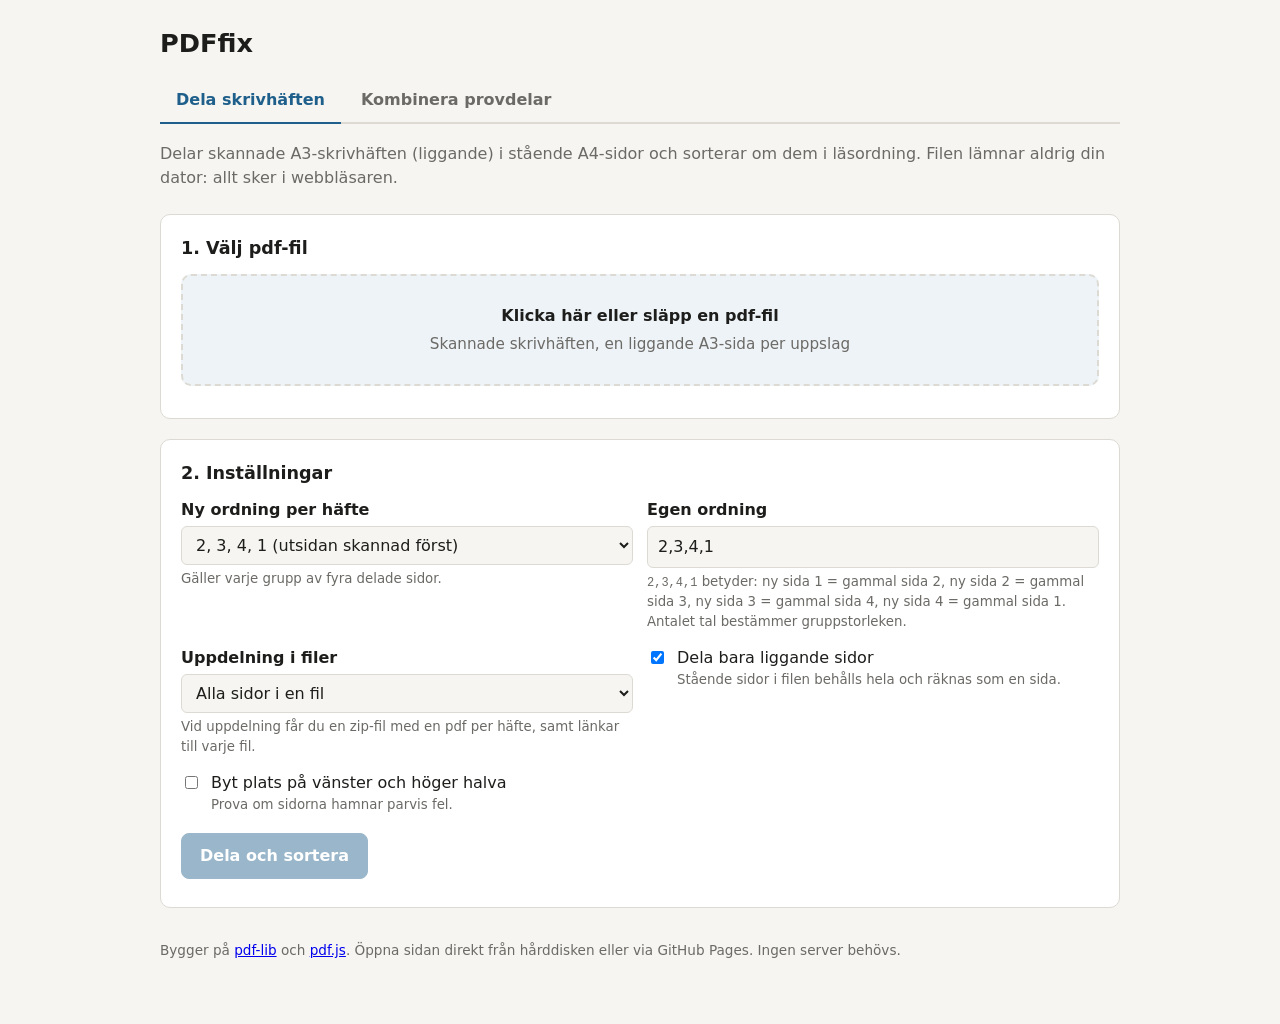
<file: index.html>
<!doctype html>
<html lang="sv">
<head>
<meta charset="utf-8">
<meta name="viewport" content="width=device-width, initial-scale=1">
<title>PDFfix: Dela skrivhäften</title>
<meta name="description" content="Delar skannade A3-skrivhäften i A4-sidor och sorterar om dem i läsordning. Allt sker lokalt i webbläsaren.">
<link rel="stylesheet" href="style.css">
</head>
<body>
<main>
  <header class="site">
    <h1>PDFfix</h1>
    <nav class="tabs" aria-label="Verktyg">
      <a href="index.html" class="active" aria-current="page">Dela skrivhäften</a>
      <a href="kombinera.html">Kombinera provdelar</a>
    </nav>
  </header>
  <p class="lead">Delar skannade A3-skrivhäften (liggande) i stående A4-sidor och sorterar om dem i läsordning.
  Filen lämnar aldrig din dator: allt sker i webbläsaren.</p>

  <section class="panel">
    <h2>1. Välj pdf-fil</h2>
    <label class="drop" id="drop">
      <input type="file" id="file" accept="application/pdf,.pdf">
      <strong>Klicka här eller släpp en pdf-fil</strong>
      <span>Skannade skrivhäften, en liggande A3-sida per uppslag</span>
    </label>
    <div class="filename" id="filename"></div>
  </section>

  <section class="panel">
    <h2>2. Inställningar</h2>
    <div class="grid">
      <label class="field">
        <span>Ny ordning per häfte</span>
        <select id="preset">
          <option value="2,3,4,1">2, 3, 4, 1 (utsidan skannad först)</option>
          <option value="4,1,2,3">4, 1, 2, 3 (insidan skannad först)</option>
          <option value="1,2,3,4">Ingen omsortering</option>
          <option value="custom">Egen ordning…</option>
        </select>
        <small>Gäller varje grupp av fyra delade sidor.</small>
      </label>
      <label class="field">
        <span>Egen ordning</span>
        <input type="text" id="order" value="2,3,4,1" spellcheck="false">
        <small><code>2,3,4,1</code> betyder: ny sida 1 = gammal sida 2, ny sida 2 = gammal sida 3, ny sida 3 = gammal sida 4, ny sida 4 = gammal sida 1. Antalet tal bestämmer gruppstorleken.</small>
      </label>
      <label class="field">
        <span>Uppdelning i filer</span>
        <div class="row">
          <select id="splitMode">
            <option value="0">Alla sidor i en fil</option>
            <option value="4">Ett ark per fil (4 sidor)</option>
            <option value="8">Två ark per fil (8 sidor)</option>
            <option value="custom">Eget antal sidor per fil</option>
          </select>
          <input type="number" id="pagesPerFile" min="1" step="1" value="4" hidden aria-label="Sidor per fil">
        </div>
        <small>Vid uppdelning får du en zip-fil med en pdf per häfte, samt länkar till varje fil.</small>
      </label>
      <label class="check">
        <input type="checkbox" id="onlyLandscape" checked>
        <span>Dela bara liggande sidor<small>Stående sidor i filen behålls hela och räknas som en sida.</small></span>
      </label>
      <label class="check">
        <input type="checkbox" id="swap">
        <span>Byt plats på vänster och höger halva<small>Prova om sidorna hamnar parvis fel.</small></span>
      </label>
    </div>
    <div class="actions">
      <button id="run" disabled>Dela och sortera</button>
      <a class="button" id="download" hidden download>Ladda ner resultatet</a>
      <span class="status" id="status"></span>
    </div>
    <div class="log" id="log"></div>
    <details id="fileList" hidden>
      <summary>Ladda ner enskilda filer</summary>
      <ul></ul>
    </details>
  </section>

  <section class="panel" id="previewPanel" hidden>
    <h2>3. Förhandsgranskning av resultatet</h2>
    <p class="lead" style="margin-bottom:0">Under varje bild står var sidan kom ifrån i originalet (V = vänster halva, H = höger halva).
    Klicka på krysset uppe till höger för att ta bort en sida, till exempel en tom sida. Klicka igen för att ångra. Filerna uppdateras automatiskt.</p>
    <div class="thumbs" id="thumbs"></div>
    <div class="actions">
      <button class="secondary" id="more" hidden>Visa fler sidor</button>
    </div>
  </section>

  <footer>
    Bygger på <a href="https://pdf-lib.js.org/">pdf-lib</a> och <a href="https://mozilla.github.io/pdf.js/">pdf.js</a>.
    Öppna sidan direkt från hårddisken eller via GitHub Pages. Ingen server behövs.
  </footer>
</main>

<script src="vendor/pdf-lib.min.js"></script>
<script src="vendor/pdf.min.js"></script>
<script src="common.js"></script>
<script>
(function () {
  'use strict';

  const $ = (id) => document.getElementById(id);
  const els = {
    drop: $('drop'), file: $('file'), filename: $('filename'),
    preset: $('preset'), order: $('order'), onlyLandscape: $('onlyLandscape'), swap: $('swap'),
    splitMode: $('splitMode'), pagesPerFile: $('pagesPerFile'),
    run: $('run'), download: $('download'), status: $('status'), log: $('log'),
    fileList: $('fileList'), fileListItems: $('fileList').querySelector('ul'),
    previewPanel: $('previewPanel'), thumbs: $('thumbs'), more: $('more'),
  };
  const hasPdfjs = PDFfix.setupPdfjs();
  const urls = new PDFfix.UrlPool();
  const fileOpts = { urls, downloadEl: els.download, listEl: els.fileList, listItemsEl: els.fileListItems };
  const setStatus = (text, kind) => PDFfix.setStatus(els.status, text, kind);
  const log = (text) => PDFfix.log(els.log, text);

  let sourceBytes = null;   // ArrayBuffer of the loaded PDF
  let sourceName = '';
  let srcPdf = null;        // pdf.js document of the source, for previews
  let thumbCache = new Map(); // srcIndex -> { full?, left?, right? } canvases
  // Result of the last run:
  // { src (pdf-lib doc), chunks: [[entry]], files: [{name, bytes} | null], perFile, warn, stats }
  // entry: { srcIndex, half: 'left' | 'right' | null, box, removed, thumb }
  let state = null;
  let preview = null;       // { queue: [{ c, i }], pos, multi }
  const dirty = new Set();  // chunk indexes whose file must be rebuilt
  const rebuilder = PDFfix.debouncedRunner(rebuild, 400);

  // ---------- Reset ----------
  function clearResult() {
    rebuilder.cancel();
    dirty.clear();
    PDFfix.hideFiles(fileOpts);
    els.previewPanel.hidden = true;
    els.thumbs.innerHTML = '';
    els.more.hidden = true;
    els.log.textContent = '';
    state = null;
    preview = null;
  }
  function baseName() {
    return PDFfix.stripPdf(sourceName) || 'skrivhaften';
  }

  // ---------- File handling ----------
  async function loadFile(file) {
    if (!PDFfix.isPdfFile(file)) { setStatus('Välj en pdf-fil.', 'err'); return; }
    clearResult();
    if (srcPdf) { srcPdf.destroy(); srcPdf = null; }
    thumbCache = new Map();
    sourceBytes = await file.arrayBuffer();
    sourceName = file.name;
    PDFfix.showFileName(els.filename, file);
    els.run.disabled = false;
    setStatus('Klar att bearbeta.', '');
  }
  PDFfix.bindDrop(els.drop, els.file, loadFile);

  // ---------- Order settings ----------
  els.preset.addEventListener('change', () => {
    if (els.preset.value !== 'custom') els.order.value = els.preset.value;
  });
  els.order.addEventListener('input', () => {
    const match = Array.from(els.preset.options).find((o) => o.value === normalizeOrderText(els.order.value));
    els.preset.value = match ? match.value : 'custom';
  });
  function normalizeOrderText(text) {
    return text.split(/[\s,;]+/).filter(Boolean).join(',');
  }
  function parseOrder(text) {
    const parts = text.split(/[\s,;]+/).filter(Boolean);
    if (parts.length === 0) throw new Error('Ange en ordning, till exempel 2,3,4,1.');
    const nums = parts.map((p) => {
      const n = Number(p);
      if (!Number.isInteger(n) || n < 1) throw new Error('"' + p + '" är inte ett giltigt sidnummer.');
      return n;
    });
    const n = nums.length;
    const seen = new Set(nums);
    if (seen.size !== n || nums.some((v) => v > n)) {
      throw new Error('Ordningen måste innehålla varje tal 1 till ' + n + ' exakt en gång.');
    }
    return nums;
  }

  // ---------- Split settings ----------
  els.splitMode.addEventListener('change', () => {
    els.pagesPerFile.hidden = els.splitMode.value !== 'custom';
    if (!els.pagesPerFile.hidden) els.pagesPerFile.focus();
  });
  function pagesPerFile() {
    if (els.splitMode.value === '0') return 0;
    const n = els.splitMode.value === 'custom' ? Number(els.pagesPerFile.value) : Number(els.splitMode.value);
    if (!Number.isInteger(n) || n < 1) throw new Error('Antal sidor per fil måste vara ett heltal större än 0.');
    return n;
  }

  // ---------- Geometry ----------
  // Returns the visually left and right halves of a page as boxes in the
  // page's own (unrotated) coordinate system, taking /Rotate into account.
  function halfBoxes(page) {
    const { x, y, width: w, height: h } = page.getMediaBox();
    let rot = page.getRotation().angle % 360;
    if (rot < 0) rot += 360;
    const halfW = w / 2, halfH = h / 2;
    switch (rot) {
      case 90:   // displayed left edge is the original bottom edge
        return { left: { x, y, width: w, height: halfH }, right: { x, y: y + halfH, width: w, height: halfH }, landscape: h > w };
      case 180:  // displayed left edge is the original right edge
        return { left: { x: x + halfW, y, width: halfW, height: h }, right: { x, y, width: halfW, height: h }, landscape: w > h };
      case 270:  // displayed left edge is the original top edge
        return { left: { x, y: y + halfH, width: w, height: halfH }, right: { x, y, width: w, height: halfH }, landscape: h > w };
      default:
        return { left: { x, y, width: halfW, height: h }, right: { x: x + halfW, y, width: halfW, height: h }, landscape: w > h };
    }
  }
  function applyBox(page, box) {
    const args = [box.x, box.y, box.width, box.height];
    page.setMediaBox(...args);
    page.setCropBox(...args);
    page.setBleedBox(...args);
    page.setTrimBox(...args);
    page.setArtBox(...args);
  }

  // ---------- Core processing ----------
  // Reads the settings, splits and sorts the pages and stores the plan in `state`.
  async function process() {
    const { PDFDocument } = PDFLib;
    const order = parseOrder(els.order.value);
    const perFile = pagesPerFile();
    const onlyLandscape = els.onlyLandscape.checked;
    const swap = els.swap.checked;

    const src = await PDFDocument.load(sourceBytes, { ignoreEncryption: true });
    const srcPages = src.getPages();

    // Plan: one entry per output page before sorting.
    const plan = [];
    let splitCount = 0, keptCount = 0;
    srcPages.forEach((page, i) => {
      const geo = halfBoxes(page);
      if (onlyLandscape && !geo.landscape) {
        plan.push({ srcIndex: i, half: null, box: null, removed: false });
        keptCount++;
      } else {
        const first = swap ? 'right' : 'left';
        const second = swap ? 'left' : 'right';
        plan.push({ srcIndex: i, half: first, box: geo[first], removed: false });
        plan.push({ srcIndex: i, half: second, box: geo[second], removed: false });
        splitCount++;
      }
    });

    // Reorder in groups of order.length
    const n = order.length;
    const sorted = [];
    let i = 0;
    for (; i + n <= plan.length; i += n) {
      const group = plan.slice(i, i + n);
      for (const pos of order) sorted.push(group[pos - 1]);
    }
    const remainder = plan.slice(i);
    sorted.push(...remainder);

    // Split into files
    const chunks = [];
    if (perFile === 0) {
      chunks.push(sorted);
    } else {
      for (let k = 0; k < sorted.length; k += perFile) chunks.push(sorted.slice(k, k + perFile));
    }

    const lastShort = perFile > 0 && chunks.length > 0 && chunks[chunks.length - 1].length < perFile;
    state = {
      src, chunks, perFile, warn: false, files: new Array(chunks.length).fill(null),
      stats: {
        srcCount: srcPages.length, splitCount, keptCount, outCount: sorted.length,
        remainder: remainder.length, groupSize: n, perFile, lastShort,
        lastSize: chunks.length ? chunks[chunks.length - 1].length : 0,
        fileCount: chunks.length,
      },
    };
  }

  function fileName(c) {
    if (state.perFile === 0) return baseName() + '-sorterad.pdf';
    const pad = String(state.chunks.length).length;
    return baseName() + '-hafte-' + String(c + 1).padStart(pad, '0') + '.pdf';
  }

  // Builds the output file for chunk `c`, skipping removed pages.
  async function buildChunk(c) {
    const { PDFDocument } = PDFLib;
    const entries = state.chunks[c].filter((e) => !e.removed);
    if (entries.length === 0) { state.files[c] = null; return; }
    const out = await PDFDocument.create();
    const copied = await out.copyPages(state.src, entries.map((e) => e.srcIndex));
    copied.forEach((page, k) => {
      if (entries[k].box) applyBox(page, entries[k].box);
      out.addPage(page);
    });
    out.setTitle(state.perFile === 0 ? baseName() + ' (sorterad)' : baseName() + ' häfte ' + (c + 1));
    out.setProducer('PDFfix');
    state.files[c] = { name: fileName(c), bytes: await out.save() };
  }

  function publish() {
    const files = state.files.filter(Boolean);
    if (files.length === 0) throw new Error('Alla sidor är borttagna. Det finns inget att ladda ner.');
    PDFfix.publishFiles(Object.assign({ files, zipName: baseName() + '-haften.zip' }, fileOpts));
  }
  function doneStatus() {
    const removed = state.chunks.reduce((s, chunk) => s + chunk.filter((e) => e.removed).length, 0);
    let text = state.warn ? 'Klart, med anmärkning.' : 'Klart!';
    if (removed > 0) text += ' ' + PDFfix.plural(removed, 'sida borttagen.', 'sidor borttagna.');
    setStatus(text, state.warn ? 'warn' : 'ok');
  }

  els.run.addEventListener('click', async () => {
    if (!sourceBytes) return;
    clearResult();
    els.run.disabled = true;
    setStatus('Bearbetar…', '');
    try {
      await process();
      const s = state.stats;
      log('Original: ' + s.srcCount + ' sidor. Delade: ' + s.splitCount + '. Behållna hela: ' + s.keptCount + '.');
      log('Resultat: ' + s.outCount + ' sidor, sorterade i grupper om ' + s.groupSize + '.');
      if (s.remainder > 0) {
        state.warn = true;
        log('Obs: de sista ' + s.remainder + ' sidorna bildar ingen hel grupp och lämnades i ursprunglig ordning.');
      }
      if (s.perFile > 0) {
        log(s.fileCount === 1
          ? 'Allt rymdes i en fil (högst ' + s.perFile + ' sidor per fil).'
          : 'Uppdelat i ' + s.fileCount + ' filer med ' + s.perFile + ' sidor i varje.');
        if (s.lastShort) {
          state.warn = true;
          log('Obs: den sista filen fick bara ' + s.lastSize + ' sidor.');
        }
      }
      for (let c = 0; c < state.chunks.length; c++) {
        setStatus('Bearbetar fil ' + (c + 1) + ' av ' + state.chunks.length + '…', '');
        await buildChunk(c);
      }
      publish();
      doneStatus();
      await showPreview();
    } catch (err) {
      console.error(err);
      setStatus('Det gick inte: ' + (err && err.message ? err.message : err), 'err');
    } finally {
      els.run.disabled = false;
    }
  });

  // ---------- Removing pages ----------
  function toggleRemoved(c, entry) {
    entry.removed = !entry.removed;
    entry.thumb.setRemoved(entry.removed);
    dirty.add(c);
    rebuilder.schedule();
  }
  async function rebuild() {
    if (!state) return;
    els.run.disabled = true;
    setStatus('Uppdaterar filerna…', '');
    try {
      for (const c of Array.from(dirty)) { dirty.delete(c); await buildChunk(c); }
      publish();
      doneStatus();
    } catch (err) {
      console.error(err);
      PDFfix.hideFiles(fileOpts);
      setStatus(err && err.message ? err.message : String(err), 'err');
    } finally {
      els.run.disabled = false;
    }
  }

  // ---------- Preview ----------
  // Thumbnails are rendered from the source PDF with pdf.js (which shows
  // pages the way a viewer does, rotation included) and cropped to the
  // half that each output page uses.
  const PREVIEW_BATCH = 16;

  async function showPreview() {
    if (!hasPdfjs || !state) return;
    els.previewPanel.hidden = false;
    try {
      if (!srcPdf) srcPdf = await PDFfix.openPdfjs(sourceBytes);
      const queue = [];
      state.chunks.forEach((chunk, c) => chunk.forEach((entry, i) => queue.push({ c, i })));
      preview = { queue, pos: 0, multi: state.chunks.length > 1 };
      await renderMore();
    } catch (err) {
      console.error(err);
      log('Förhandsgranskningen kunde inte visas (' + err.message + '), men filerna går ändå att ladda ner.');
    }
  }
  async function thumbFor(entry) {
    let cached = thumbCache.get(entry.srcIndex);
    if (!cached) { cached = {}; thumbCache.set(entry.srcIndex, cached); }
    const key = entry.half || 'full';
    if (cached[key]) return cached[key];
    const width = entry.half ? PDFfix.THUMB_WIDTH * 2 : PDFfix.THUMB_WIDTH;
    const canvas = await PDFfix.renderPage(srcPdf, entry.srcIndex, width);
    if (entry.half) {
      const halfW = Math.floor(canvas.width / 2);
      cached.left = PDFfix.cropCanvas(canvas, 0, halfW);
      cached.right = PDFfix.cropCanvas(canvas, halfW, canvas.width - halfW);
    } else {
      cached.full = canvas;
    }
    return cached[key];
  }
  async function renderMore() {
    if (!preview) return;
    const { queue } = preview;
    const end = Math.min(queue.length, preview.pos + PREVIEW_BATCH);
    els.more.hidden = true;
    for (let q = preview.pos; q < end; q++) {
      const { c, i } = queue[q];
      const entry = state.chunks[c][i];
      if (preview.multi && i === 0) els.thumbs.appendChild(PDFfix.heading(fileName(c)));
      const canvas = await thumbFor(entry);
      entry.thumb = PDFfix.makeThumb({
        canvas,
        label: (preview.multi ? 'Sida ' : 'Ny sida ') + (i + 1),
        origin: 'från sida ' + (entry.srcIndex + 1) + (entry.half ? (entry.half === 'left' ? ' V' : ' H') : ''),
        removed: entry.removed,
        onToggle: () => toggleRemoved(c, entry),
      });
      els.thumbs.appendChild(entry.thumb.el);
    }
    preview.pos = end;
    els.more.hidden = end >= queue.length;
    els.more.textContent = 'Visa fler sidor (' + (queue.length - end) + ' kvar)';
  }
  els.more.addEventListener('click', renderMore);
})();
</script>
</body>
</html>
</file>
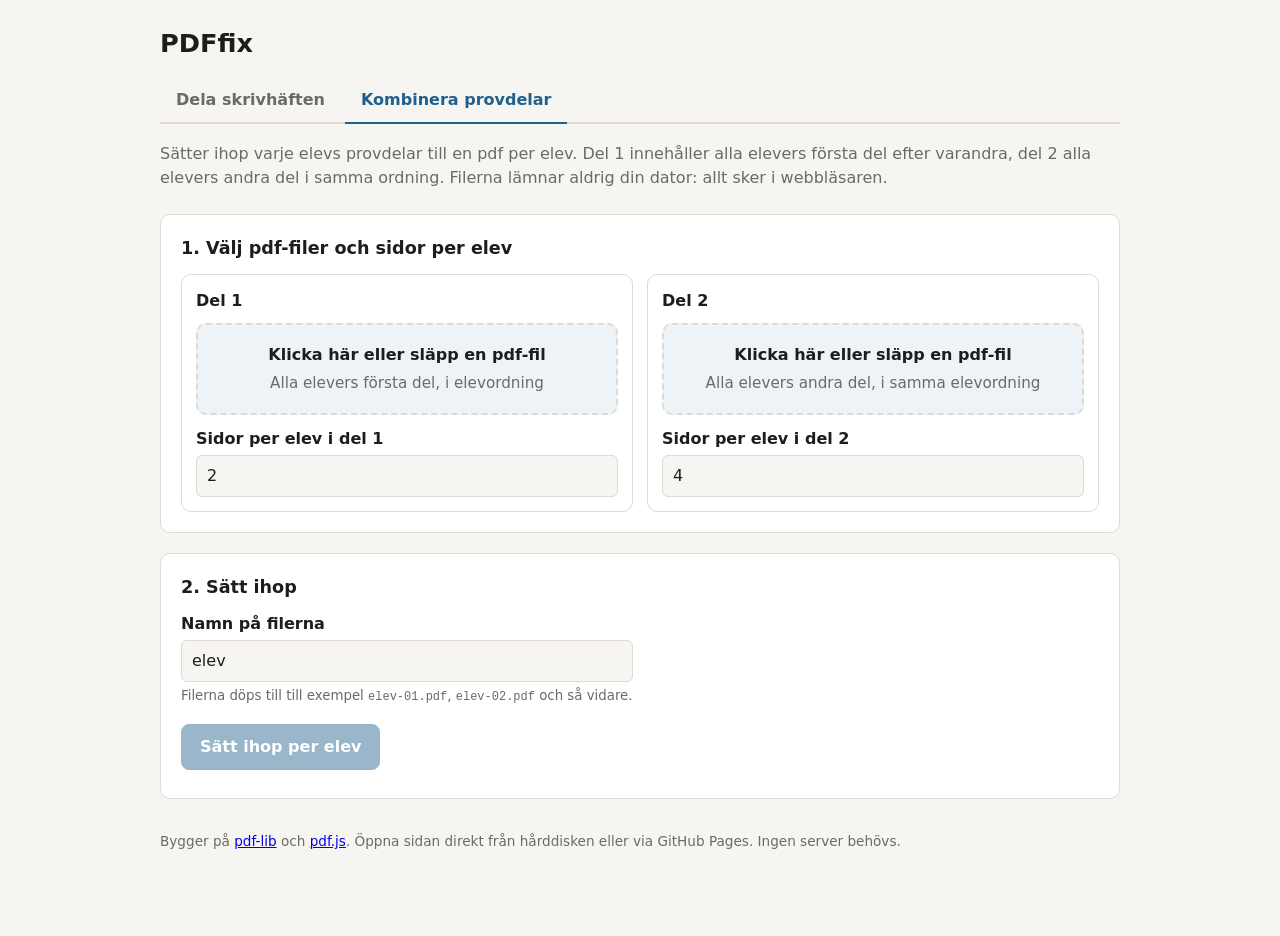
<file: kombinera.html>
<!doctype html>
<html lang="sv">
<head>
<meta charset="utf-8">
<meta name="viewport" content="width=device-width, initial-scale=1">
<title>PDFfix: Kombinera provdelar</title>
<meta name="description" content="Sätter ihop varje elevs provdelar från två pdf-filer till en pdf per elev. Allt sker lokalt i webbläsaren.">
<link rel="stylesheet" href="style.css">
</head>
<body>
<main>
  <header class="site">
    <h1>PDFfix</h1>
    <nav class="tabs" aria-label="Verktyg">
      <a href="index.html">Dela skrivhäften</a>
      <a href="kombinera.html" class="active" aria-current="page">Kombinera provdelar</a>
    </nav>
  </header>
  <p class="lead">Sätter ihop varje elevs provdelar till en pdf per elev. Del 1 innehåller alla elevers första del efter varandra,
  del 2 alla elevers andra del i samma ordning. Filerna lämnar aldrig din dator: allt sker i webbläsaren.</p>

  <section class="panel">
    <h2>1. Välj pdf-filer och sidor per elev</h2>
    <div class="parts">
      <div class="part">
        <h3>Del 1</h3>
        <label class="drop" id="drop1">
          <input type="file" id="file1" accept="application/pdf,.pdf">
          <strong>Klicka här eller släpp en pdf-fil</strong>
          <span>Alla elevers första del, i elevordning</span>
        </label>
        <div class="filename" id="filename1"></div>
        <label class="field">
          <span>Sidor per elev i del 1</span>
          <input type="number" id="per1" min="1" step="1" value="2">
        </label>
      </div>
      <div class="part">
        <h3>Del 2</h3>
        <label class="drop" id="drop2">
          <input type="file" id="file2" accept="application/pdf,.pdf">
          <strong>Klicka här eller släpp en pdf-fil</strong>
          <span>Alla elevers andra del, i samma elevordning</span>
        </label>
        <div class="filename" id="filename2"></div>
        <label class="field">
          <span>Sidor per elev i del 2</span>
          <input type="number" id="per2" min="1" step="1" value="4">
        </label>
      </div>
    </div>
  </section>

  <section class="panel">
    <h2>2. Sätt ihop</h2>
    <div class="grid">
      <label class="field">
        <span>Namn på filerna</span>
        <input type="text" id="prefix" value="elev" spellcheck="false">
        <small>Filerna döps till till exempel <code>elev-01.pdf</code>, <code>elev-02.pdf</code> och så vidare.</small>
      </label>
    </div>
    <div class="actions">
      <button id="run" disabled>Sätt ihop per elev</button>
      <a class="button" id="download" hidden download>Ladda ner resultatet</a>
      <span class="status" id="status"></span>
    </div>
    <div class="log" id="log"></div>
    <details id="fileList" hidden>
      <summary>Ladda ner enskilda filer</summary>
      <ul></ul>
    </details>
  </section>

  <section class="panel" id="previewPanel" hidden>
    <h2>3. Förhandsgranskning per elev</h2>
    <p class="lead" style="margin-bottom:0">Under varje bild står vilken del och vilken sida i originalet den kommer från. Sidor från del 2 har blå ram.
    Klicka på krysset uppe till höger för att ta bort en sida, till exempel en tom sida. Klicka igen för att ångra. Filerna uppdateras automatiskt.</p>
    <div class="thumbs" id="thumbs"></div>
    <div class="actions">
      <button class="secondary" id="more" hidden>Visa fler sidor</button>
    </div>
  </section>

  <footer>
    Bygger på <a href="https://pdf-lib.js.org/">pdf-lib</a> och <a href="https://mozilla.github.io/pdf.js/">pdf.js</a>.
    Öppna sidan direkt från hårddisken eller via GitHub Pages. Ingen server behövs.
  </footer>
</main>

<script src="vendor/pdf-lib.min.js"></script>
<script src="vendor/pdf.min.js"></script>
<script src="common.js"></script>
<script>
(function () {
  'use strict';

  const $ = (id) => document.getElementById(id);
  const els = {
    prefix: $('prefix'),
    run: $('run'), download: $('download'), status: $('status'), log: $('log'),
    fileList: $('fileList'), fileListItems: $('fileList').querySelector('ul'),
    previewPanel: $('previewPanel'), thumbs: $('thumbs'), more: $('more'),
  };
  const hasPdfjs = PDFfix.setupPdfjs();
  const urls = new PDFfix.UrlPool();
  const fileOpts = { urls, downloadEl: els.download, listEl: els.fileList, listItemsEl: els.fileListItems };
  const setStatus = (text, kind) => PDFfix.setStatus(els.status, text, kind);
  const log = (text) => PDFfix.log(els.log, text);

  // The two source parts.
  const parts = [1, 2].map((n) => ({
    label: 'Del ' + n,
    drop: $('drop' + n), input: $('file' + n), filename: $('filename' + n), per: $('per' + n),
    bytes: null, name: '', pageCount: 0,
    pdf: null,        // pdf.js document, for previews
    thumbs: new Map(), // pageIndex -> canvas
  }));

  // Result of the last run:
  // { srcs: [pdf-lib docs], students: [{ entries: [entry], file: {name, bytes} | null }], warn }
  // entry: { part, pageIndex, removed, thumb }
  let state = null;
  let preview = null;   // { queue: [{ s, i }], pos }
  const dirty = new Set();
  const rebuilder = PDFfix.debouncedRunner(rebuild, 400);

  // ---------- Reset ----------
  function clearResult() {
    rebuilder.cancel();
    dirty.clear();
    PDFfix.hideFiles(fileOpts);
    els.previewPanel.hidden = true;
    els.thumbs.innerHTML = '';
    els.more.hidden = true;
    els.log.textContent = '';
    state = null;
    preview = null;
  }
  function updateRunButton() {
    els.run.disabled = !parts.some((p) => p.bytes);
  }

  // ---------- File handling ----------
  parts.forEach((part) => {
    PDFfix.bindDrop(part.drop, part.input, async (file) => {
      if (!PDFfix.isPdfFile(file)) { setStatus('Välj en pdf-fil.', 'err'); return; }
      clearResult();
      if (part.pdf) { part.pdf.destroy(); part.pdf = null; }
      part.thumbs = new Map();
      part.bytes = await file.arrayBuffer();
      part.name = file.name;
      PDFfix.showFileName(part.filename, file);
      try {
        const doc = await PDFLib.PDFDocument.load(part.bytes, { ignoreEncryption: true });
        part.pageCount = doc.getPageCount();
        part.filename.append(' – ' + PDFfix.plural(part.pageCount, 'sida', 'sidor'));
      } catch (err) {
        console.error(err);
        part.pageCount = 0;
      }
      updateRunButton();
      setStatus('Klar att sätta ihop.', '');
    });
  });

  function perStudent(part) {
    const n = Number(part.per.value);
    if (!Number.isInteger(n) || n < 1) throw new Error('Sidor per elev i ' + part.label.toLowerCase() + ' måste vara ett heltal större än 0.');
    return n;
  }
  function prefix() {
    const p = els.prefix.value.trim().replace(/[\\/:*?"<>|]/g, '-');
    return p || 'elev';
  }

  // ---------- Core processing ----------
  async function process() {
    const { PDFDocument } = PDFLib;
    const active = parts.filter((p) => p.bytes);
    if (active.length === 0) throw new Error('Välj minst en pdf-fil.');
    const per = parts.map((p) => (p.bytes ? perStudent(p) : 0));

    const srcs = [];
    for (let k = 0; k < parts.length; k++) {
      srcs[k] = parts[k].bytes ? await PDFDocument.load(parts[k].bytes, { ignoreEncryption: true }) : null;
      if (srcs[k]) parts[k].pageCount = srcs[k].getPageCount();
    }

    const counts = parts.map((p, k) => (srcs[k] ? Math.ceil(p.pageCount / per[k]) : 0));
    const nStudents = Math.max(...counts);
    if (nStudents === 0) throw new Error('Filerna innehåller inga sidor.');

    const students = [];
    for (let s = 0; s < nStudents; s++) {
      const entries = [];
      for (let k = 0; k < parts.length; k++) {
        if (!srcs[k]) continue;
        const start = s * per[k];
        for (let j = 0; j < per[k] && start + j < parts[k].pageCount; j++) {
          entries.push({ part: k, pageIndex: start + j, removed: false });
        }
      }
      students.push({ entries, file: null });
    }

    state = { srcs, students, per, counts, warn: false };

    // Report
    parts.forEach((p, k) => {
      if (!srcs[k]) { log(p.label + ': ingen fil vald.'); return; }
      log(p.label + ': ' + p.pageCount + ' sidor, ' + per[k] + ' per elev, ger ' + PDFfix.plural(counts[k], 'elev', 'elever') + '.');
      if (p.pageCount % per[k] !== 0) {
        state.warn = true;
        log('Obs: ' + p.pageCount + ' sidor i ' + p.label.toLowerCase() + ' går inte jämnt upp med ' + per[k] + ' per elev. Sista eleven får ' + (p.pageCount % per[k]) + ' sidor därifrån.');
      }
    });
    if (srcs[0] && srcs[1] && counts[0] !== counts[1]) {
      state.warn = true;
      log('Obs: delarna ger olika många elever (' + counts[0] + ' och ' + counts[1] + '). Kontrollera att rätt antal sidor per elev är angivet. De sista eleverna får bara sidor från den ena delen.');
    }
    log('Resultat: ' + PDFfix.plural(nStudents, 'fil', 'filer') + ', en per elev.');
  }

  function fileName(s) {
    const pad = Math.max(2, String(state.students.length).length);
    return prefix() + '-' + String(s + 1).padStart(pad, '0') + '.pdf';
  }

  // Builds the pdf for student `s`, skipping removed pages.
  async function buildStudent(s) {
    const { PDFDocument } = PDFLib;
    const entries = state.students[s].entries.filter((e) => !e.removed);
    if (entries.length === 0) { state.students[s].file = null; return; }
    const out = await PDFDocument.create();
    // Copy per source document, keeping the entry order (part 1 first, then part 2).
    const pages = new Array(entries.length);
    for (let k = 0; k < state.srcs.length; k++) {
      const idx = [];
      entries.forEach((e, i) => { if (e.part === k) idx.push(i); });
      if (idx.length === 0) continue;
      const copied = await out.copyPages(state.srcs[k], idx.map((i) => entries[i].pageIndex));
      copied.forEach((page, j) => { pages[idx[j]] = page; });
    }
    pages.forEach((page) => out.addPage(page));
    out.setTitle(prefix() + ' ' + (s + 1));
    out.setProducer('PDFfix');
    state.students[s].file = { name: fileName(s), bytes: await out.save() };
  }

  function publish() {
    const files = state.students.map((st) => st.file).filter(Boolean);
    if (files.length === 0) throw new Error('Alla sidor är borttagna. Det finns inget att ladda ner.');
    PDFfix.publishFiles(Object.assign({ files, zipName: prefix() + '.zip' }, fileOpts));
  }
  function doneStatus() {
    const removed = state.students.reduce((sum, st) => sum + st.entries.filter((e) => e.removed).length, 0);
    let text = state.warn ? 'Klart, med anmärkning.' : 'Klart!';
    if (removed > 0) text += ' ' + PDFfix.plural(removed, 'sida borttagen.', 'sidor borttagna.');
    setStatus(text, state.warn ? 'warn' : 'ok');
  }

  els.run.addEventListener('click', async () => {
    clearResult();
    els.run.disabled = true;
    setStatus('Bearbetar…', '');
    try {
      await process();
      for (let s = 0; s < state.students.length; s++) {
        setStatus('Bearbetar elev ' + (s + 1) + ' av ' + state.students.length + '…', '');
        await buildStudent(s);
      }
      publish();
      doneStatus();
      await showPreview();
    } catch (err) {
      console.error(err);
      setStatus('Det gick inte: ' + (err && err.message ? err.message : err), 'err');
    } finally {
      updateRunButton();
    }
  });

  // ---------- Removing pages ----------
  function toggleRemoved(s, entry) {
    entry.removed = !entry.removed;
    entry.thumb.setRemoved(entry.removed);
    dirty.add(s);
    rebuilder.schedule();
  }
  async function rebuild() {
    if (!state) return;
    els.run.disabled = true;
    setStatus('Uppdaterar filerna…', '');
    try {
      for (const s of Array.from(dirty)) { dirty.delete(s); await buildStudent(s); }
      publish();
      doneStatus();
    } catch (err) {
      console.error(err);
      PDFfix.hideFiles(fileOpts);
      setStatus(err && err.message ? err.message : String(err), 'err');
    } finally {
      updateRunButton();
    }
  }

  // ---------- Preview ----------
  const PREVIEW_BATCH = 16;

  async function showPreview() {
    if (!hasPdfjs || !state) return;
    els.previewPanel.hidden = false;
    try {
      for (const part of parts) {
        if (part.bytes && !part.pdf) part.pdf = await PDFfix.openPdfjs(part.bytes);
      }
      const queue = [];
      state.students.forEach((st, s) => st.entries.forEach((entry, i) => queue.push({ s, i })));
      preview = { queue, pos: 0 };
      await renderMore();
    } catch (err) {
      console.error(err);
      log('Förhandsgranskningen kunde inte visas (' + err.message + '), men filerna går ändå att ladda ner.');
    }
  }
  async function thumbFor(entry) {
    const part = parts[entry.part];
    let canvas = part.thumbs.get(entry.pageIndex);
    if (!canvas) {
      canvas = await PDFfix.renderPage(part.pdf, entry.pageIndex, PDFfix.THUMB_WIDTH);
      part.thumbs.set(entry.pageIndex, canvas);
    }
    return canvas;
  }
  async function renderMore() {
    if (!preview) return;
    const { queue } = preview;
    const end = Math.min(queue.length, preview.pos + PREVIEW_BATCH);
    els.more.hidden = true;
    for (let q = preview.pos; q < end; q++) {
      const { s, i } = queue[q];
      const entry = state.students[s].entries[i];
      if (i === 0) els.thumbs.appendChild(PDFfix.heading(fileName(s)));
      const canvas = await thumbFor(entry);
      entry.thumb = PDFfix.makeThumb({
        canvas,
        label: 'Sida ' + (i + 1),
        origin: parts[entry.part].label + ', sida ' + (entry.pageIndex + 1),
        removed: entry.removed,
        className: entry.part === 1 ? 'part2' : '',
        onToggle: () => toggleRemoved(s, entry),
      });
      els.thumbs.appendChild(entry.thumb.el);
    }
    preview.pos = end;
    els.more.hidden = end >= queue.length;
    els.more.textContent = 'Visa fler sidor (' + (queue.length - end) + ' kvar)';
  }
  els.more.addEventListener('click', renderMore);
})();
</script>
</body>
</html>
</file>
<file: style.css>
:root {
  --bg: #f6f5f1;
  --panel: #ffffff;
  --text: #1d1d1b;
  --muted: #6b6a66;
  --line: #dcdad3;
  --accent: #1f5f8b;
  --accent-text: #ffffff;
  --ok: #2d7a3e;
  --warn: #a15c00;
  --err: #b3261e;
  --drop: #eef3f7;
}
@media (prefers-color-scheme: dark) {
  :root:not([data-theme="light"]) {
    --bg: #17181a;
    --panel: #202225;
    --text: #ecebe6;
    --muted: #a3a29c;
    --line: #3a3c40;
    --accent: #6aa9d8;
    --accent-text: #0e1116;
    --ok: #7ccd8c;
    --warn: #e5a94a;
    --err: #f28b82;
    --drop: #24303a;
  }
}
:root[data-theme="dark"] {
  --bg: #17181a;
  --panel: #202225;
  --text: #ecebe6;
  --muted: #a3a29c;
  --line: #3a3c40;
  --accent: #6aa9d8;
  --accent-text: #0e1116;
  --ok: #7ccd8c;
  --warn: #e5a94a;
  --err: #f28b82;
  --drop: #24303a;
}
* { box-sizing: border-box; }
[hidden] { display: none !important; }
html, body { margin: 0; }
body {
  background: var(--bg);
  color: var(--text);
  font: 16px/1.5 system-ui, -apple-system, "Segoe UI", Roboto, sans-serif;
  padding: 24px 16px 64px;
}
main { max-width: 960px; margin: 0 auto; }
h1 { font-size: 1.6rem; margin: 0; }
.site { display: flex; align-items: center; justify-content: space-between; gap: 16px; flex-wrap: wrap; margin-bottom: 18px; }
.tabs { display: flex; gap: 4px; border-bottom: 2px solid var(--line); flex: 1 1 100%; }
.tabs a {
  padding: 10px 16px;
  margin-bottom: -2px;
  border-bottom: 2px solid transparent;
  color: var(--muted);
  text-decoration: none;
  font-weight: 600;
}
.tabs a:hover { color: var(--text); }
.tabs a.active { color: var(--accent); border-bottom-color: var(--accent); }
h2 { font-size: 1.1rem; margin: 0 0 12px; }
h3 { font-size: 1rem; margin: 18px 0 6px; grid-column: 1 / -1; }
h3:first-child { margin-top: 0; }
p.lead { color: var(--muted); margin: 0 0 24px; }
.panel {
  background: var(--panel);
  border: 1px solid var(--line);
  border-radius: 10px;
  padding: 20px;
  margin-bottom: 20px;
}
.drop {
  display: block;
  border: 2px dashed var(--line);
  border-radius: 10px;
  padding: 28px 16px;
  text-align: center;
  cursor: pointer;
  background: var(--drop);
  transition: border-color .15s;
}
.drop.over, .drop:hover { border-color: var(--accent); }
.drop input { display: none; }
.drop strong { display: block; margin-bottom: 4px; }
.drop span { color: var(--muted); font-size: .95rem; }
.filename { margin-top: 12px; font-size: .95rem; }
.filename b { font-weight: 600; }
.grid { display: grid; grid-template-columns: 1fr; gap: 14px; }
@media (min-width: 640px) { .grid { grid-template-columns: 1fr 1fr; } }
label.field { display: block; }
label.field > span { display: block; font-weight: 600; margin-bottom: 4px; }
label.field small { display: block; color: var(--muted); font-weight: 400; margin-top: 4px; }
.row { display: flex; gap: 8px; }
.row select { flex: 1; }
.row input[type="number"] { width: 6em; }
select, input[type="text"], input[type="number"] {
  width: 100%;
  font: inherit;
  padding: 8px 10px;
  border: 1px solid var(--line);
  border-radius: 6px;
  background: var(--bg);
  color: var(--text);
}
label.check { display: flex; gap: 10px; align-items: flex-start; }
label.check input { margin-top: 5px; }
label.check small { display: block; color: var(--muted); }
.actions { display: flex; gap: 12px; flex-wrap: wrap; align-items: center; margin-top: 18px; }
button, a.button {
  font: inherit;
  font-weight: 600;
  padding: 10px 18px;
  border-radius: 8px;
  border: 1px solid var(--accent);
  background: var(--accent);
  color: var(--accent-text);
  cursor: pointer;
  text-decoration: none;
  display: inline-block;
}
button.secondary {
  background: transparent;
  color: var(--accent);
}
button:disabled { opacity: .45; cursor: not-allowed; }
.status { font-size: .95rem; }
.status.ok { color: var(--ok); }
.status.warn { color: var(--warn); }
.status.err { color: var(--err); }
.log { font-size: .9rem; color: var(--muted); margin-top: 8px; white-space: pre-wrap; }
.thumbs {
  display: grid;
  grid-template-columns: repeat(auto-fill, minmax(120px, 1fr));
  gap: 14px;
  margin-top: 12px;
}
.thumb { position: relative; text-align: center; font-size: .8rem; color: var(--muted); }
.thumb canvas {
  width: 100%;
  height: auto;
  border: 1px solid var(--line);
  background: #fff;
  display: block;
  margin-bottom: 4px;
  transition: opacity .15s;
}
.thumb b { color: var(--text); display: block; }
.thumb .remove {
  position: absolute;
  top: 6px;
  right: 6px;
  width: 28px;
  height: 28px;
  padding: 0;
  border-radius: 50%;
  border: 1px solid var(--line);
  background: var(--panel);
  color: var(--text);
  font-size: 15px;
  font-weight: 600;
  line-height: 26px;
  text-align: center;
  box-shadow: 0 1px 3px rgba(0, 0, 0, .25);
  opacity: .9;
}
.thumb .remove:hover, .thumb .remove:focus-visible {
  opacity: 1;
  background: var(--err);
  border-color: var(--err);
  color: #fff;
}
.thumb.removed canvas { opacity: .2; }
.thumb.removed b { text-decoration: line-through; }
.thumb.removed .remove,
.thumb.removed .remove:hover, .thumb.removed .remove:focus-visible {
  opacity: 1;
  background: var(--accent);
  border-color: var(--accent);
  color: var(--accent-text);
}
details { margin-top: 12px; font-size: .95rem; }
summary { cursor: pointer; color: var(--accent); }
details ul { margin: 8px 0 0; padding-left: 20px; columns: 2; column-gap: 24px; }
details li { break-inside: avoid; }
details a { color: var(--accent); }
code { font-size: .9em; }
footer { color: var(--muted); font-size: .85rem; margin-top: 32px; }

.parts { display: grid; grid-template-columns: 1fr; gap: 14px; }
@media (min-width: 640px) { .parts { grid-template-columns: 1fr 1fr; } }
.part { border: 1px solid var(--line); border-radius: 10px; padding: 14px; }
.part h3 { margin: 0 0 10px; }
.part .drop { padding: 18px 12px; }
.part .field { margin-top: 12px; }
.row.compact input[type="number"] { width: 7em; }
.row.compact input[type="text"] { flex: 1; }
.thumb.part2 canvas { border-color: var(--accent); }
</file>
